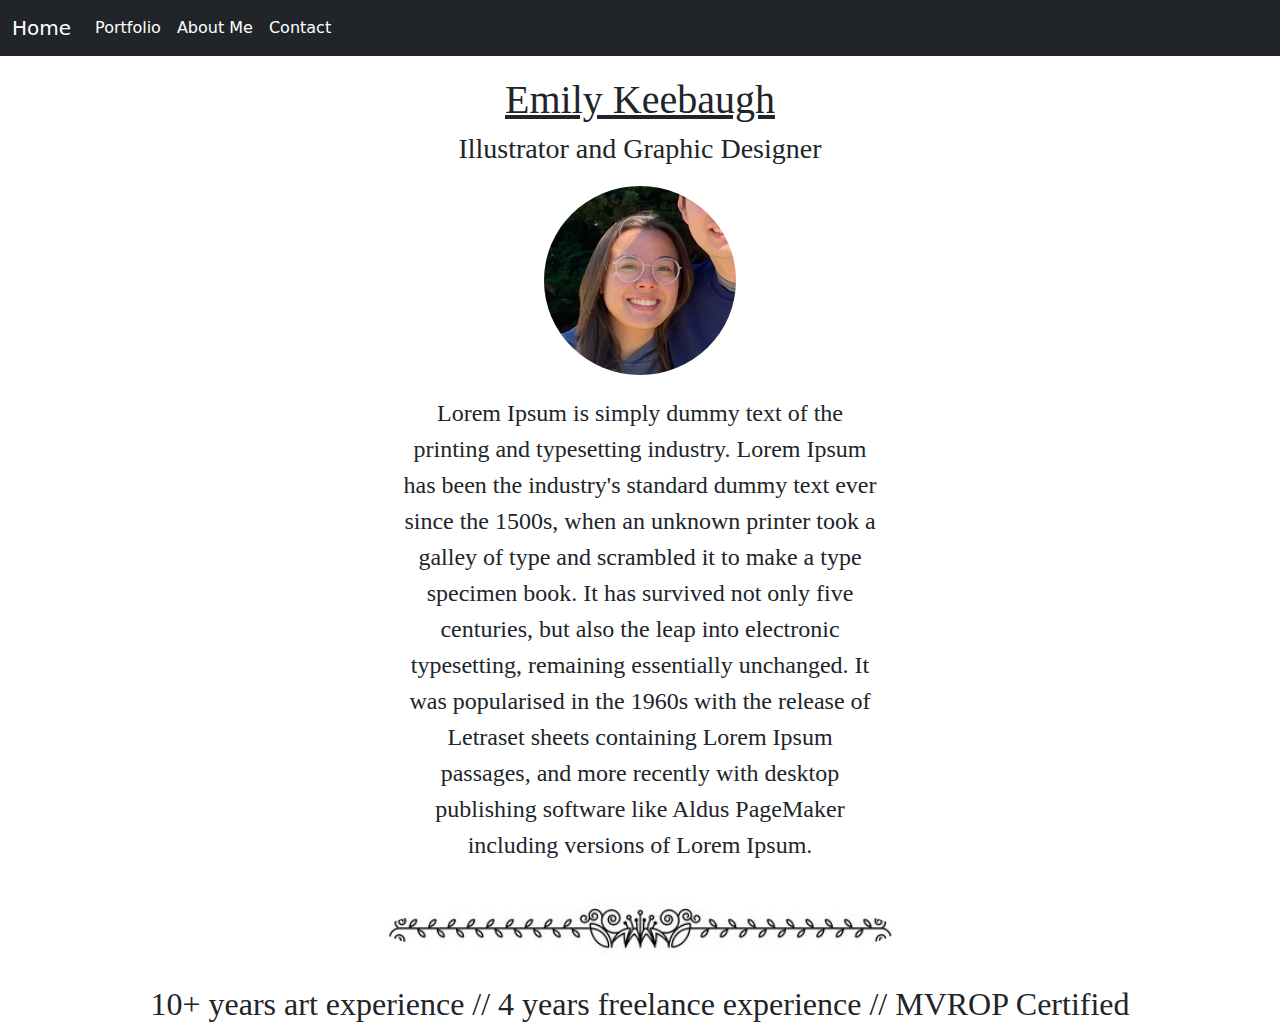
<file: index.html>
<!DOCTYPE html>
<html lang="en">
  <head>
    <!-- Required meta tags -->
    <meta charset="utf-8" />
    <meta name="viewport" content="width=device-width, initial-scale=1" />

    <link rel="stylesheet"href="https://cdnjs.cloudflare.com/ajax/libs/twitter-bootstrap/5.0.0-beta1/css/bootstrap.min.css"/>
    <link rel="stylesheet" href="https://cdnjs.cloudflare.com/ajax/libs/font-awesome/5.15.2/css/all.min.css"/>
<link rel="stylesheet" href="custom1.css"/>
    <title>Emily Keebaugh Final Website</title>
  </head>
 
<body>
<nav class="navbar navbar-expand-lg navbar-dark bg-dark">
  <div class="container-fluid">
    <a class="navbar-brand" href="index.html">Home</a>
      <ul class="navbar-nav me-auto mb-2 mb-lg-0">
        <li class="nav-item">
          <a class="nav-link active" aria-current="page" href="portfolio.html">Portfolio</a>
        </li>
        <li class="nav-item">
          <a class="nav-link active" aria-current="page" href="about.html">About Me</a>
        </li>
        <li class="nav-item">
          <a class="nav-link active" aria-current="page" href="contact.html">Contact</a>
        </li>
  </div>
</nav>

<div class="topspace">

</div>

<div class="header">
  <h1>Emily Keebaugh</h1>
  <h3> Illustrator and Graphic Designer</h3>
</div>

<div class="row1">
<img src="IMG_0511.jpg" alt="Selfie">
  <span>
    Lorem Ipsum is simply dummy text of the printing and typesetting industry. Lorem Ipsum has been the industry's standard dummy text ever since the 1500s, when an unknown printer took a galley of type and scrambled it to make a type specimen book. It has survived not only five centuries, but also the leap into electronic typesetting, remaining essentially unchanged. It was popularised in the 1960s with the release of Letraset sheets containing Lorem Ipsum passages, and more recently with desktop publishing software like Aldus PageMaker including versions of Lorem Ipsum.
  </span>
</div>

<div class="row2">
  <img src="set-of-decorative-border-vector-20757579.jpg" alt="Decorative Border">
  10+ years art experience  //  4 years freelance experience  //  MVROP Certified
</div>

</body>


 
</html>
</file>
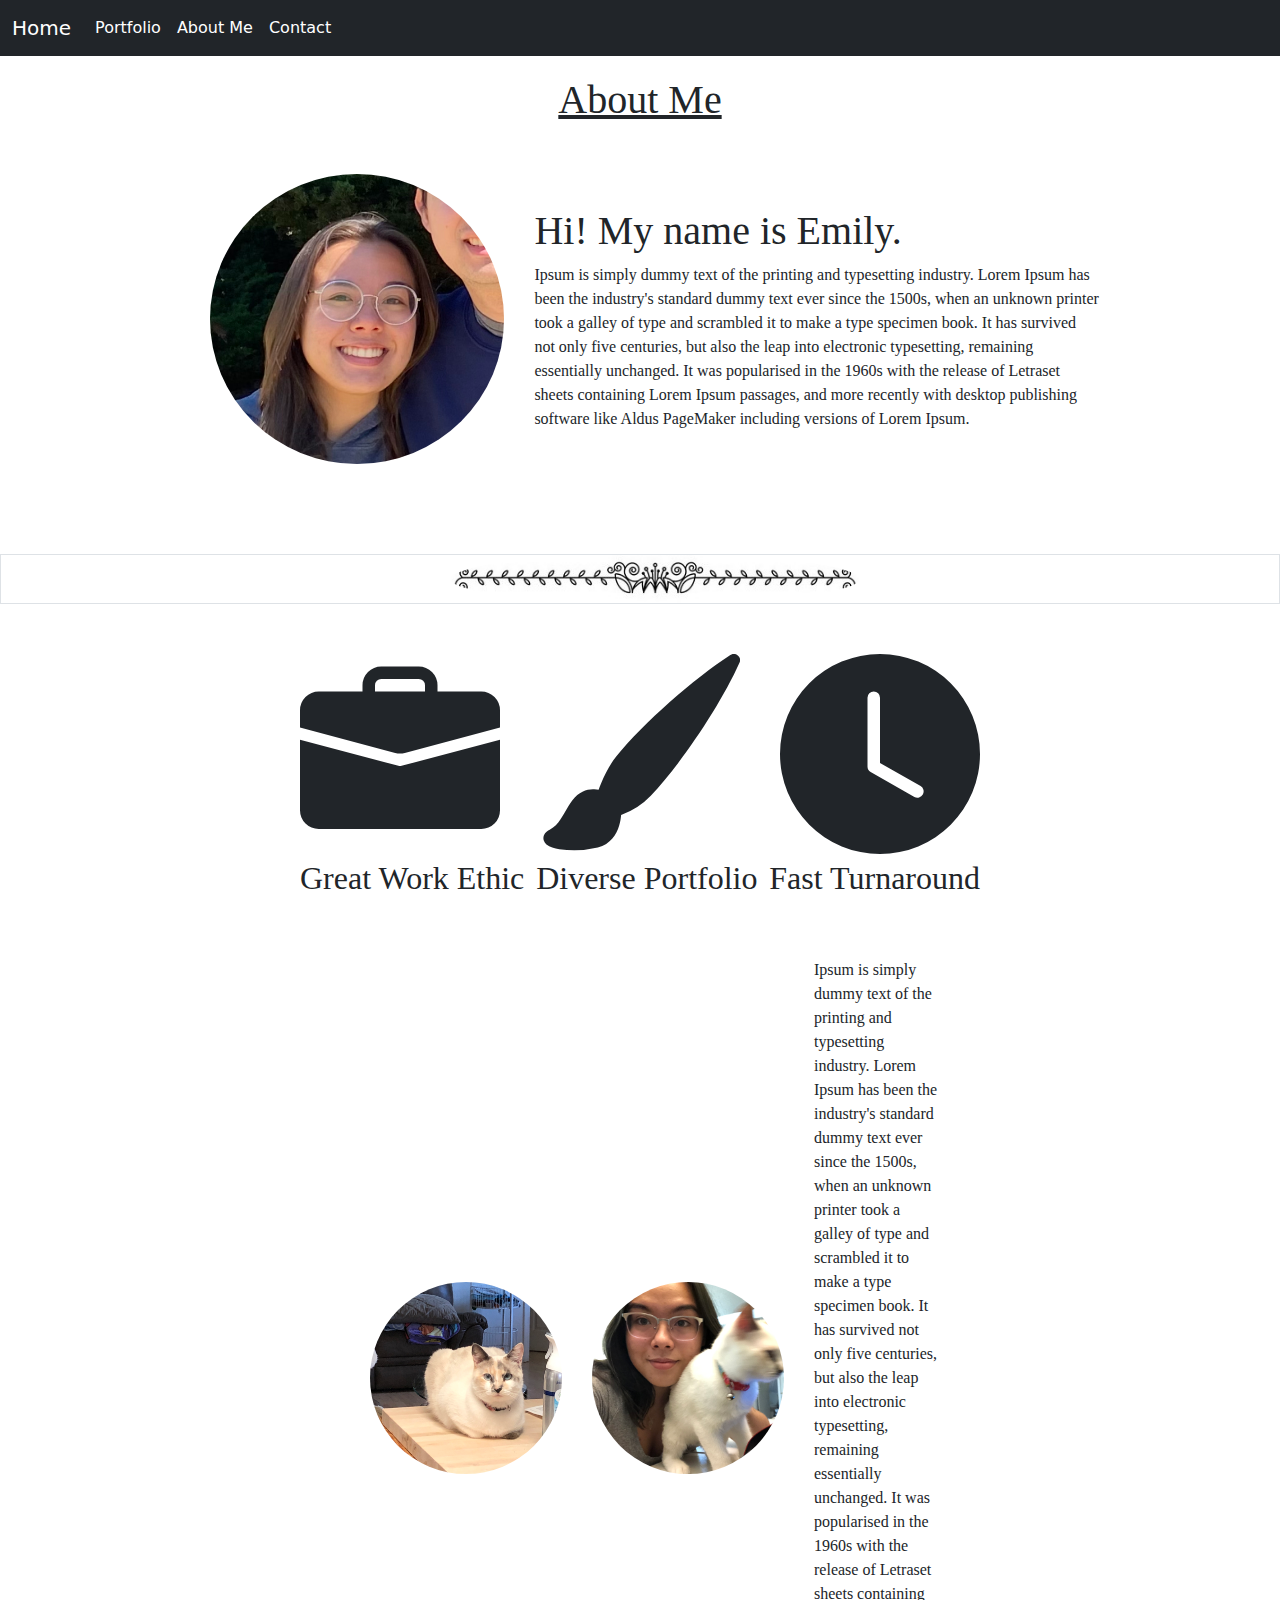
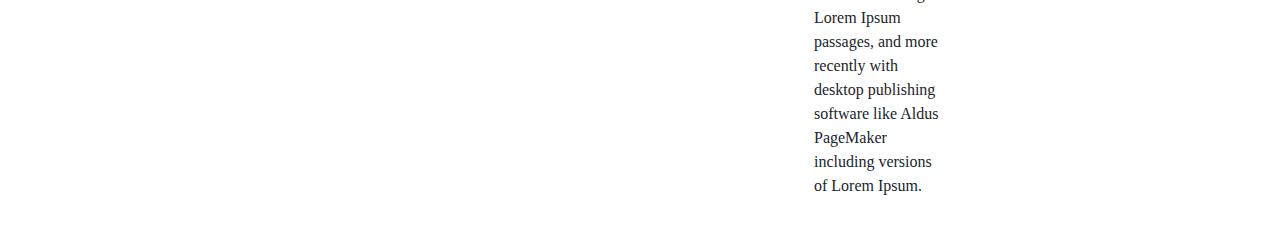
<file: about.html>
<!DOCTYPE html>
<html lang="en">
  <head>
    <!-- Required meta tags -->
    <meta charset="utf-8" />
    <meta name="viewport" content="width=device-width, initial-scale=1" />

    <link rel="stylesheet"href="https://cdnjs.cloudflare.com/ajax/libs/twitter-bootstrap/5.0.0-beta1/css/bootstrap.min.css"/>
    <link rel="stylesheet" href="https://cdnjs.cloudflare.com/ajax/libs/font-awesome/5.15.2/css/all.min.css"/>
<link rel="stylesheet" href="customabout.css"/>
    <title>About Me</title>
  </head>


  <body>

<nav class="navbar navbar-expand-lg navbar-dark bg-dark">
  <div class="container-fluid">
    <a class="navbar-brand" href="index.html">Home</a>
      <ul class="navbar-nav me-auto mb-2 mb-lg-0">
        <li class="nav-item">
          <a class="nav-link active" aria-current="page" href="portfolio.html">Portfolio</a>
        </li>
        <li class="nav-item">
          <a class="nav-link active" aria-current="page" href="about.html">About Me</a>
        </li>
        <li class="nav-item">
          <a class="nav-link active" aria-current="page" href="contact.html">Contact</a>
        </li>
  </div>
</nav>
    
  <div class="topspace">

  </div>
  
  <div class="header">
    <h1>About Me</h1>
  </div>

  <div class="container">
      <img src="IMG_0511.jpg" alt="Selfie">
      <span>
        <h1> Hi! My name is Emily.</h1>
        Ipsum is simply dummy text of the printing and typesetting industry. Lorem Ipsum has been the industry's standard dummy text ever since the 1500s, when an unknown printer took a galley of type and scrambled it to make a type specimen book. It has survived not only five centuries, but also the leap into electronic typesetting, remaining essentially unchanged. It was popularised in the 1960s with the release of Letraset sheets containing Lorem Ipsum passages, and more recently with desktop publishing software like Aldus PageMaker including versions of Lorem Ipsum.
      </span> 
  </div>

  <div class="border">
    <img src="set-of-decorative-border-vector-20757579.jpg" alt="Decorative Border">
  </div>

  <div class="container2">

    <svg xmlns="http://www.w3.org/2000/svg" width="200" height="200" fill="currentColor" class="bi bi-briefcase-fill" viewBox="0 0 16 16">
      <path d="M6.5 1A1.5 1.5 0 0 0 5 2.5V3H1.5A1.5 1.5 0 0 0 0 4.5v1.384l7.614 2.03a1.5 1.5 0 0 0 .772 0L16 5.884V4.5A1.5 1.5 0 0 0 14.5 3H11v-.5A1.5 1.5 0 0 0 9.5 1h-3zm0 1h3a.5.5 0 0 1 .5.5V3H6v-.5a.5.5 0 0 1 .5-.5z"/>
      <path d="M0 12.5A1.5 1.5 0 0 0 1.5 14h13a1.5 1.5 0 0 0 1.5-1.5V6.85L8.129 8.947a.5.5 0 0 1-.258 0L0 6.85v5.65z"/>
    </svg>
  
    <svg xmlns="http://www.w3.org/2000/svg" width="200" height="200" fill="currentColor" class="bi bi-brush-fill" viewBox="0 0 16 16">
      <path d="M15.825.12a.5.5 0 0 1 .132.584c-1.53 3.43-4.743 8.17-7.095 10.64a6.067 6.067 0 0 1-2.373 1.534c-.018.227-.06.538-.16.868-.201.659-.667 1.479-1.708 1.74a8.118 8.118 0 0 1-3.078.132 3.659 3.659 0 0 1-.562-.135 1.382 1.382 0 0 1-.466-.247.714.714 0 0 1-.204-.288.622.622 0 0 1 .004-.443c.095-.245.316-.38.461-.452.394-.197.625-.453.867-.826.095-.144.184-.297.287-.472l.117-.198c.151-.255.326-.54.546-.848.528-.739 1.201-.925 1.746-.896.126.007.243.025.348.048.062-.172.142-.38.238-.608.261-.619.658-1.419 1.187-2.069 2.176-2.67 6.18-6.206 9.117-8.104a.5.5 0 0 1 .596.04z"/>
    </svg>
  
    <svg xmlns="http://www.w3.org/2000/svg" width="200" height="200" fill="currentColor" class="bi bi-clock-fill" viewBox="0 0 16 16">
      <path d="M16 8A8 8 0 1 1 0 8a8 8 0 0 1 16 0zM8 3.5a.5.5 0 0 0-1 0V9a.5.5 0 0 0 .252.434l3.5 2a.5.5 0 0 0 .496-.868L8 8.71V3.5z"/>
    </svg>

    </div>

    <div class="container3">
      <p> Great Work Ethic</p>
      <p> Diverse Portfolio</p>
      <p> Fast Turnaround</p>
  </div>
  
<div class="container4">
  <img src="IMG_5099.JPG" alt="Cat">
  <img src="IMG_3385.jpg" alt="Selfie with Cat">
  <span>
    Ipsum is simply dummy text of the printing and typesetting industry. Lorem Ipsum has been the industry's standard dummy text ever since the 1500s, when an unknown printer took a galley of type and scrambled it to make a type specimen book. It has survived not only five centuries, but also the leap into electronic typesetting, remaining essentially unchanged. It was popularised in the 1960s with the release of Letraset sheets containing Lorem Ipsum passages, and more recently with desktop publishing software like Aldus PageMaker including versions of Lorem Ipsum.
  </span>
</div>


</body>
</file>
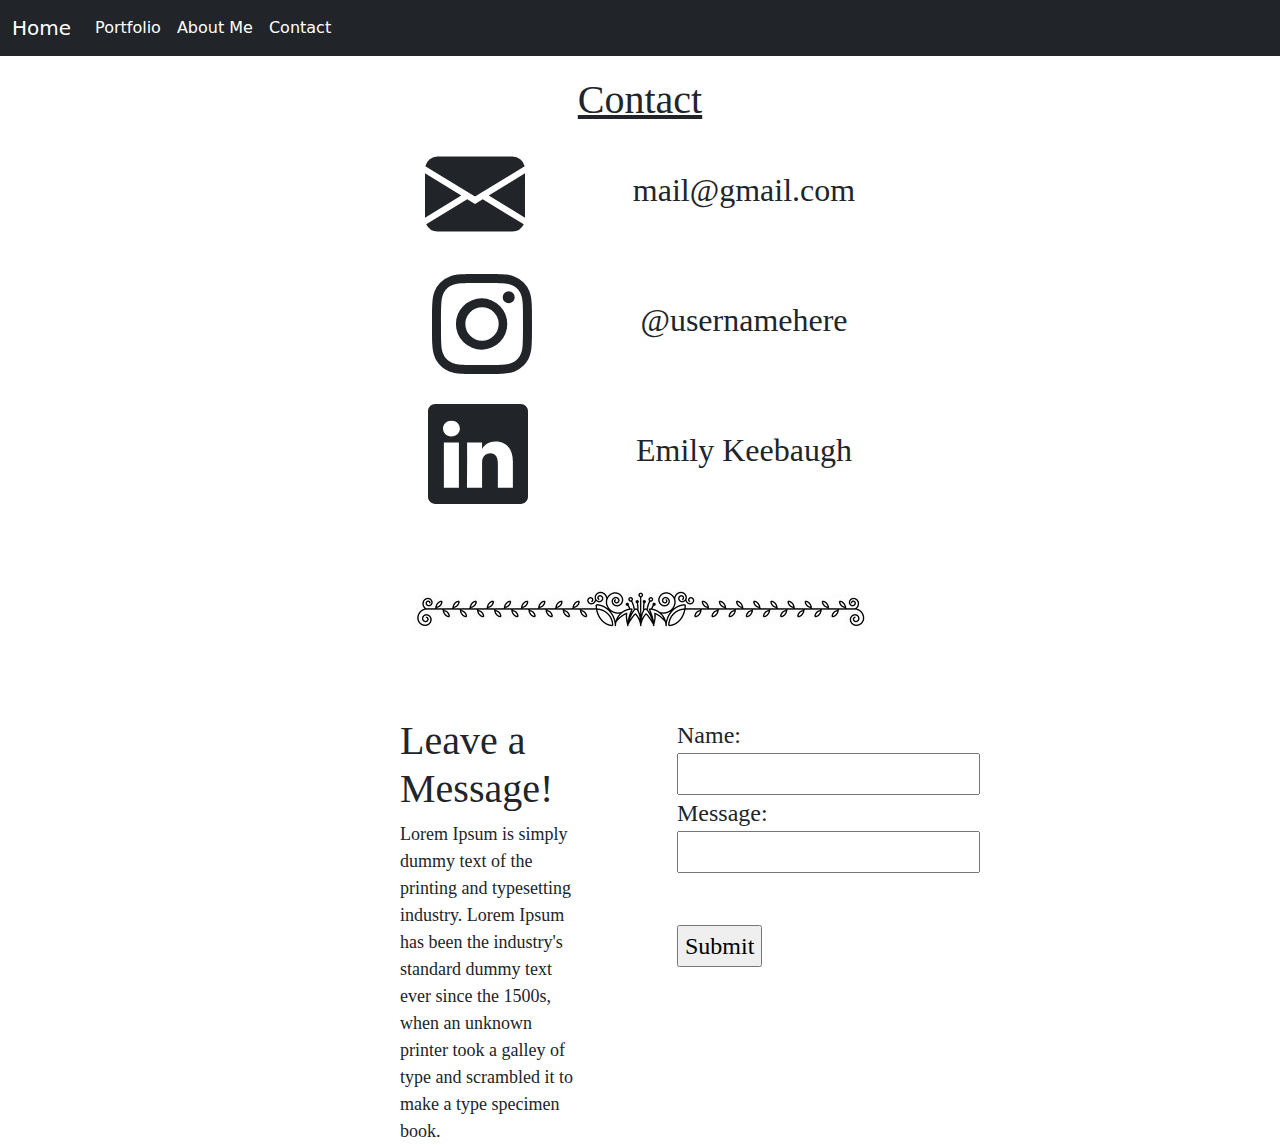
<file: contact.html>
<!DOCTYPE html>
<html lang="en">
  <head>
    <!-- Required meta tags -->
    <meta charset="utf-8" />
    <meta name="viewport" content="width=device-width, initial-scale=1" />

    <link rel="stylesheet"href="https://cdnjs.cloudflare.com/ajax/libs/twitter-bootstrap/5.0.0-beta1/css/bootstrap.min.css"/>
    <link rel="stylesheet" href="https://cdnjs.cloudflare.com/ajax/libs/font-awesome/5.15.2/css/all.min.css"/>
<link rel="stylesheet" href="customcontact.css"/>
    <title>Contact</title>
  </head>


  <body>

    <nav class="navbar navbar-expand-lg navbar-dark bg-dark">
      <div class="container-fluid">
        <a class="navbar-brand" href="index.html">Home</a>
          <ul class="navbar-nav me-auto mb-2 mb-lg-0">
            <li class="nav-item">
              <a class="nav-link active" aria-current="page" href="portfolio.html">Portfolio</a>
            </li>
            <li class="nav-item">
              <a class="nav-link active" aria-current="page" href="about.html">About Me</a>
            </li>
            <li class="nav-item">
              <a class="nav-link active" aria-current="page" href="contact.html">Contact</a>
            </li>
      </div>
    </nav>
    
  <div class="topspace">

  </div>
  
  <div class="header">
    <h1>Contact</h1>
  </div>



  <div class="email">
    <svg xmlns="http://www.w3.org/2000/svg" width="100" height="100" fill="currentColor" class="bi bi-envelope-fill" viewBox="0 0 16 16">
      <path d="M.05 3.555A2 2 0 0 1 2 2h12a2 2 0 0 1 1.95 1.555L8 8.414.05 3.555ZM0 4.697v7.104l5.803-3.558L0 4.697ZM6.761 8.83l-6.57 4.027A2 2 0 0 0 2 14h12a2 2 0 0 0 1.808-1.144l-6.57-4.027L8 9.586l-1.239-.757Zm3.436-.586L16 11.801V4.697l-5.803 3.546Z"/>
    </svg>
    <span>
      mail@gmail.com
    </span>
  </div>

  <div class="instagram">
    <svg xmlns="http://www.w3.org/2000/svg" width="100" height="100" fill="currentColor" class="bi bi-instagram" viewBox="0 0 16 16">
      <path d="M8 0C5.829 0 5.556.01 4.703.048 3.85.088 3.269.222 2.76.42a3.917 3.917 0 0 0-1.417.923A3.927 3.927 0 0 0 .42 2.76C.222 3.268.087 3.85.048 4.7.01 5.555 0 5.827 0 8.001c0 2.172.01 2.444.048 3.297.04.852.174 1.433.372 1.942.205.526.478.972.923 1.417.444.445.89.719 1.416.923.51.198 1.09.333 1.942.372C5.555 15.99 5.827 16 8 16s2.444-.01 3.298-.048c.851-.04 1.434-.174 1.943-.372a3.916 3.916 0 0 0 1.416-.923c.445-.445.718-.891.923-1.417.197-.509.332-1.09.372-1.942C15.99 10.445 16 10.173 16 8s-.01-2.445-.048-3.299c-.04-.851-.175-1.433-.372-1.941a3.926 3.926 0 0 0-.923-1.417A3.911 3.911 0 0 0 13.24.42c-.51-.198-1.092-.333-1.943-.372C10.443.01 10.172 0 7.998 0h.003zm-.717 1.442h.718c2.136 0 2.389.007 3.232.046.78.035 1.204.166 1.486.275.373.145.64.319.92.599.28.28.453.546.598.92.11.281.24.705.275 1.485.039.843.047 1.096.047 3.231s-.008 2.389-.047 3.232c-.035.78-.166 1.203-.275 1.485a2.47 2.47 0 0 1-.599.919c-.28.28-.546.453-.92.598-.28.11-.704.24-1.485.276-.843.038-1.096.047-3.232.047s-2.39-.009-3.233-.047c-.78-.036-1.203-.166-1.485-.276a2.478 2.478 0 0 1-.92-.598 2.48 2.48 0 0 1-.6-.92c-.109-.281-.24-.705-.275-1.485-.038-.843-.046-1.096-.046-3.233 0-2.136.008-2.388.046-3.231.036-.78.166-1.204.276-1.486.145-.373.319-.64.599-.92.28-.28.546-.453.92-.598.282-.11.705-.24 1.485-.276.738-.034 1.024-.044 2.515-.045v.002zm4.988 1.328a.96.96 0 1 0 0 1.92.96.96 0 0 0 0-1.92zm-4.27 1.122a4.109 4.109 0 1 0 0 8.217 4.109 4.109 0 0 0 0-8.217zm0 1.441a2.667 2.667 0 1 1 0 5.334 2.667 2.667 0 0 1 0-5.334z"/>
    </svg>
    <span>
      @usernamehere
    </span>

  </div>

    <div class="linkedin">
      <svg xmlns="http://www.w3.org/2000/svg" width="100" height="100" fill="currentColor" class="bi bi-linkedin" viewBox="0 0 16 16">
        <path d="M0 1.146C0 .513.526 0 1.175 0h13.65C15.474 0 16 .513 16 1.146v13.708c0 .633-.526 1.146-1.175 1.146H1.175C.526 16 0 15.487 0 14.854V1.146zm4.943 12.248V6.169H2.542v7.225h2.401zm-1.2-8.212c.837 0 1.358-.554 1.358-1.248-.015-.709-.52-1.248-1.342-1.248-.822 0-1.359.54-1.359 1.248 0 .694.521 1.248 1.327 1.248h.016zm4.908 8.212V9.359c0-.216.016-.432.08-.586.173-.431.568-.878 1.232-.878.869 0 1.216.662 1.216 1.634v3.865h2.401V9.25c0-2.22-1.184-3.252-2.764-3.252-1.274 0-1.845.7-2.165 1.193v.025h-.016a5.54 5.54 0 0 1 .016-.025V6.169h-2.4c.03.678 0 7.225 0 7.225h2.4z"/>
      </svg>
    
      <span>
        Emily Keebaugh
      </span>

    </div>

    <img src="set-of-decorative-border-vector-20757579.jpg" alt="Border">

    <div class="contactform">
      <span>
        <h1> Leave a Message!</h1>
        Lorem Ipsum is simply dummy text of the printing and typesetting industry. Lorem Ipsum has been the industry's standard dummy text ever since the 1500s, when an unknown printer took a galley of type and scrambled it to make a type specimen book.
      </span>
      <form>
        <label for="fname">Name:</label><br>
        <input type="text" id="fname" name="fname"><br>
        <label for="lname">Message:</label><br>
        <input type="text" id="lname" name="lname">
     
        <p>&nbsp;</p>

        <input type="submit" value="Submit">
      </form>
    </div>
    
  

</body>
</file>
<file: custom1.css>
.topspace{
  margin-top: 20px;
}


.header{
  text-align: center;
  margin-bottom: 20px;
  font-family: Cambria, Cochin, Georgia, Times, 'Times New Roman', serif;
}

h1{
  text-decoration: underline;
}

.row1{
  display: inline-block;
  max-height: 600px;
 text-align: center;
 margin-left: 400px;
 margin-right: 400px;
 font-size: x-large;
 font-family: Cambria, Cochin, Georgia, Times, 'Times New Roman', serif
}

img{
  width: 40%;
  height: 40%;
  display: block;
 margin-left: auto;
 margin-right: auto;
 object-fit: cover;
  border-radius: 50%;
  margin-bottom: 20px;
}

.row2{
  margin-top: 40px;
  text-align: center;
  font-family: Cambria, Cochin, Georgia, Times, 'Times New Roman', serif;
  font-size: xx-large;
  font-weight: 300;
}

@media only screen and (max-width: 600px) {

nav{
  flex-direction: column;
  overflow: hidden;
  display: flex;
  justify-content: center;
  align-items: center;
}

 .row1{
 text-align: center;
 margin-left: 0px;
 margin-right: 0px;
}

}
</file>
<file: customabout.css>
.topspace{
  margin-top: 20px;
}

.header{
  text-align: center;
  text-decoration: underline;
  margin-bottom: 10px;
  font-family: Cambria, Cochin, Georgia, Times, 'Times New Roman', serif;
}

.border{
  display: flex;
  justify-content: center;
}

.container{
  display: flex;
  align-items: center;
  width: 1000px;
  padding: 40px;
}

span{
  margin-left: 30px;
  font-family: Cambria, Cochin, Georgia, Times, 'Times New Roman', serif;
}

img{
  display: inline-block;
  width: 32%;
  object-fit: cover;
  border-radius: 50%;
  margin-left: 30px;
}

.border{
  margin-top: 50px;
  margin-bottom: 50px;
}

.container2{
display: flex;
justify-content: space-between;
margin-left: 300px;
margin-right: 300px;
}

.container3{
  display: flex;
  align-items: center;
  justify-content: space-between;
  margin-left: 300px;
margin-right: 300px;
}

p{
  font-size: xx-large;
  font-family: Cambria, Cochin, Georgia, Times, 'Times New Roman', serif;
}

.container4{
  display: flex;
  align-items: center;
  padding: 40px;
  margin-left: 300px;
  margin-right: 300px;
}

@media only screen and (max-width: 600px) {

  nav{
    flex-direction: column;
    overflow: hidden;
    display: flex;
    justify-content: center;
    align-items: center;
    }

.container{
max-width: 600px;
margin-left: -30px;
display: block;
text-align: center;
}

.border{
  min-width: 1000px;
  margin-bottom: -50px;
  margin-left: -230px;
}

.container3{
  margin-top: -100px;
  display:block;
  text-align: center;
  margin-left: 0px;
  margin-right:0px;
}

.container4{
  display:block;
  text-align: center;
 margin-left: -10px;
 margin-right: 0px;
 margin-top: 0px;
 align-items: center;
}

span{
  margin-top: 50px;
  display: block;
  margin-left: 0;
  margin-bottom: 0px;
}

  }
</file>
<file: customcontact.css>
.topspace{
  margin-top: 20px;
}

.header{
  text-align: center;
  text-decoration: underline;
  margin-bottom: 20px;
  font-family: Cambria, Cochin, Georgia, Times, 'Times New Roman', serif;
}

.email{
  text-align: center;
  font-family: Cambria, Cochin, Georgia, Times, 'Times New Roman', serif;
  font-size: xx-large;
  margin-bottom: 30px;
}

.instagram{
  text-align: center;
  font-family: Cambria, Cochin, Georgia, Times, 'Times New Roman', serif;
  font-size: xx-large;
  margin-bottom: 30px;
}

.linkedin{
  text-align: center;
  font-family: Cambria, Cochin, Georgia, Times, 'Times New Roman', serif;
  font-size: xx-large;
}

span{
  margin-left: 100px;
}

.contactform{
  display: flex;
  font-size: large;
  font-family: Cambria, Cochin, Georgia, Times, 'Times New Roman', serif;
  margin-top: 80px;
  margin-left: 300px;
  margin-right: 300px;
}

form{
  margin-left: 100px;
  font-size: x-large;
}

img{
  display: block;
 margin-left: auto;
 margin-right: auto;
 margin-top: 80px;
}

@media only screen and (max-width: 600px){
  .contactform{
    margin: 0;
  }

  span{
    margin-left: 10px;
    margin-right: -80px;
  }

}
</file>
